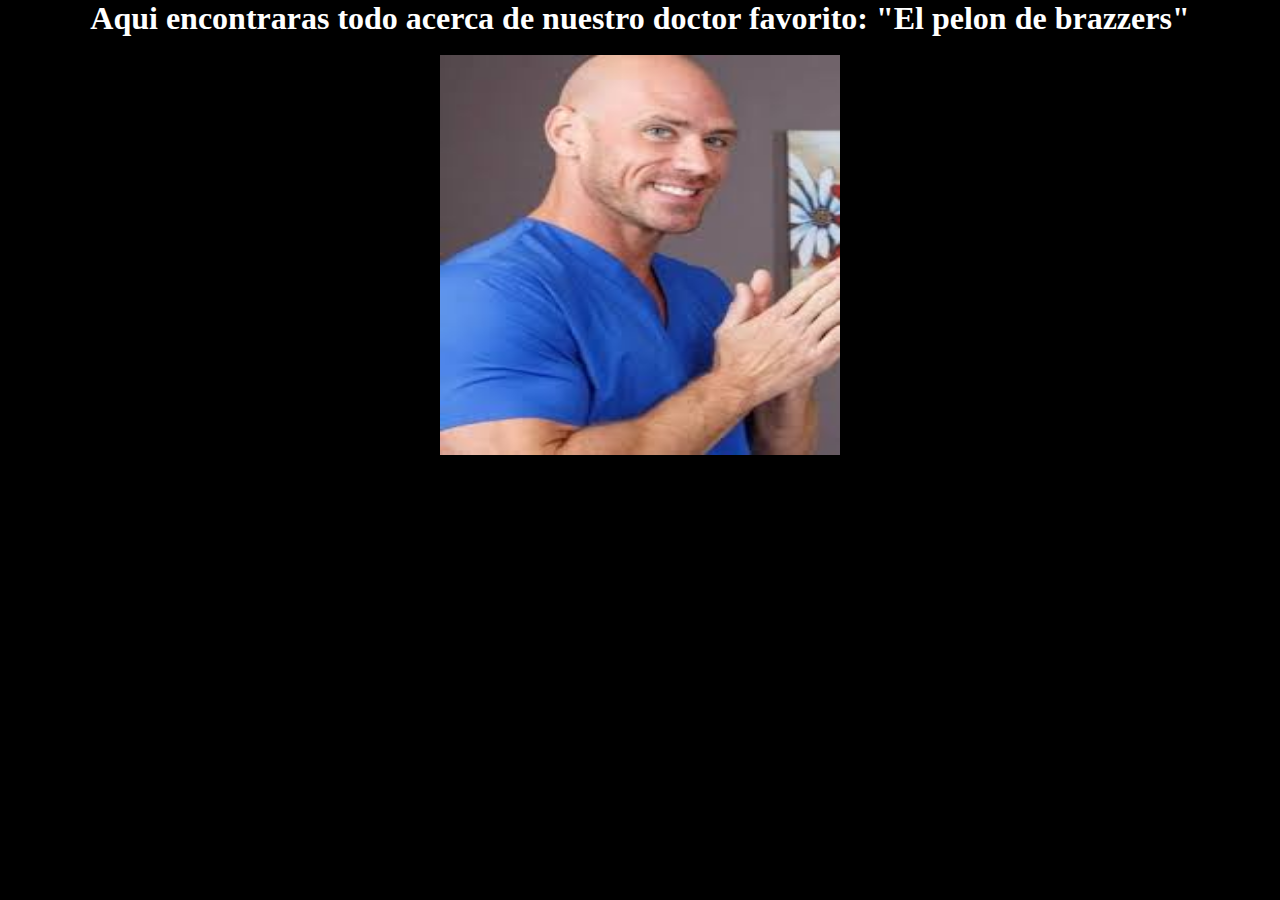
<file: central.htm>
<!DOCTYPE html>
<html>
<head>
	<title>central</title>
	<center><h1><font face="comi sans ms" color="white">Aqui encontraras todo acerca de nuestro doctor favorito: "El pelon de brazzers"</font></h1></center>
</head>
<body bgcolor="black">
	<link rel="stylesheet" type="text/css" href="fondo.css">l
<center><table>
	<li><img src="jonny.jfif" height="400" width="400"></li>
</table></center>
</body>
</html>
</file>
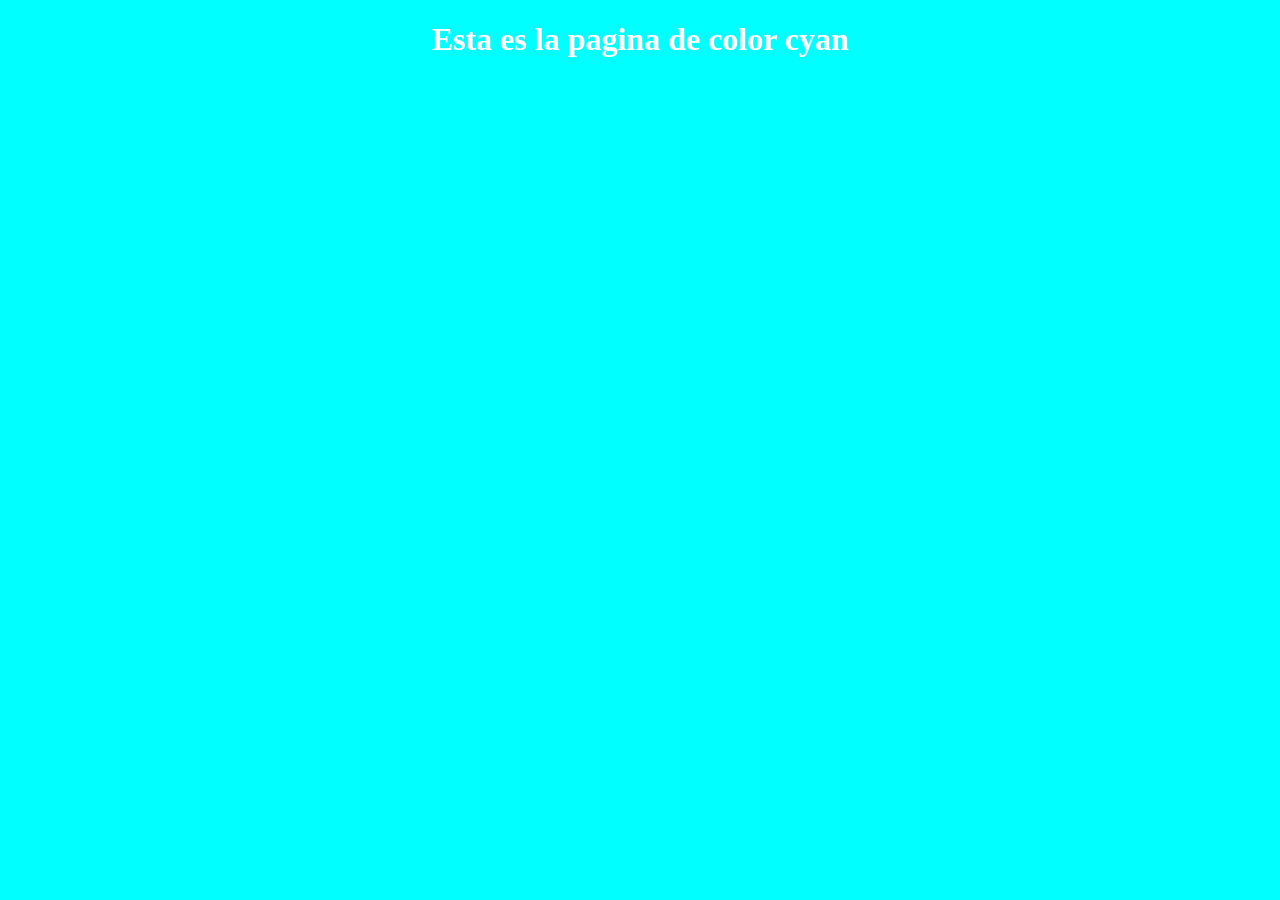
<file: cyan.html>
<!DOCTYPE html>
<html>
<head>
	<title>cyan</title>
	<center><h1><font face="Forte" color="white">Esta es la pagina de color cyan</font></h1></center>
</head>
<body bgcolor="cyan">

</body>
</html>
</file>
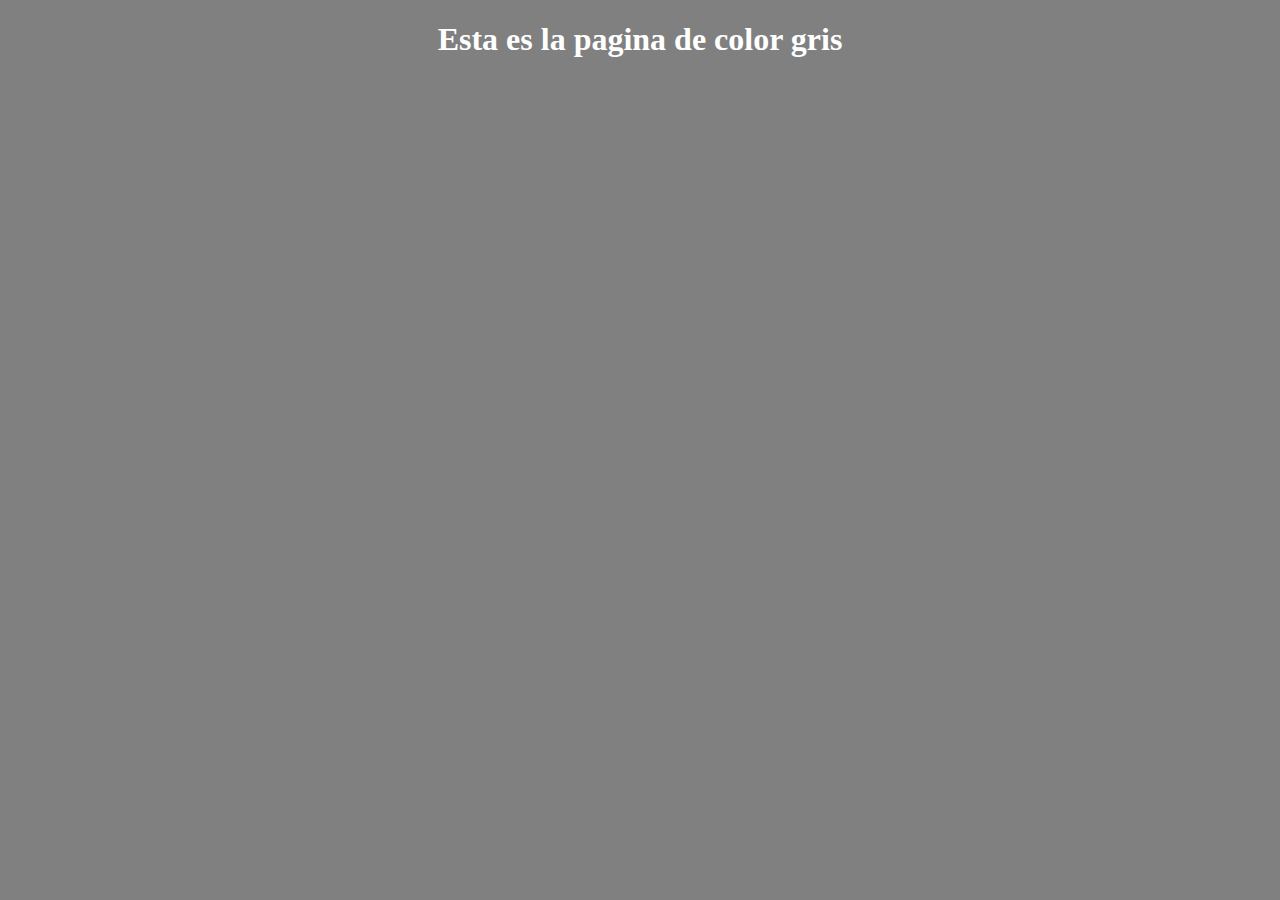
<file: gris.html>
<!DOCTYPE html>
<html>
<head>
	<title>gray</title>
	<center><h1><font face="Forte" color="white">Esta es la pagina de color gris</font></h1></center>
</head>
<body bgcolor="gray">

</body>
</html>
</file>
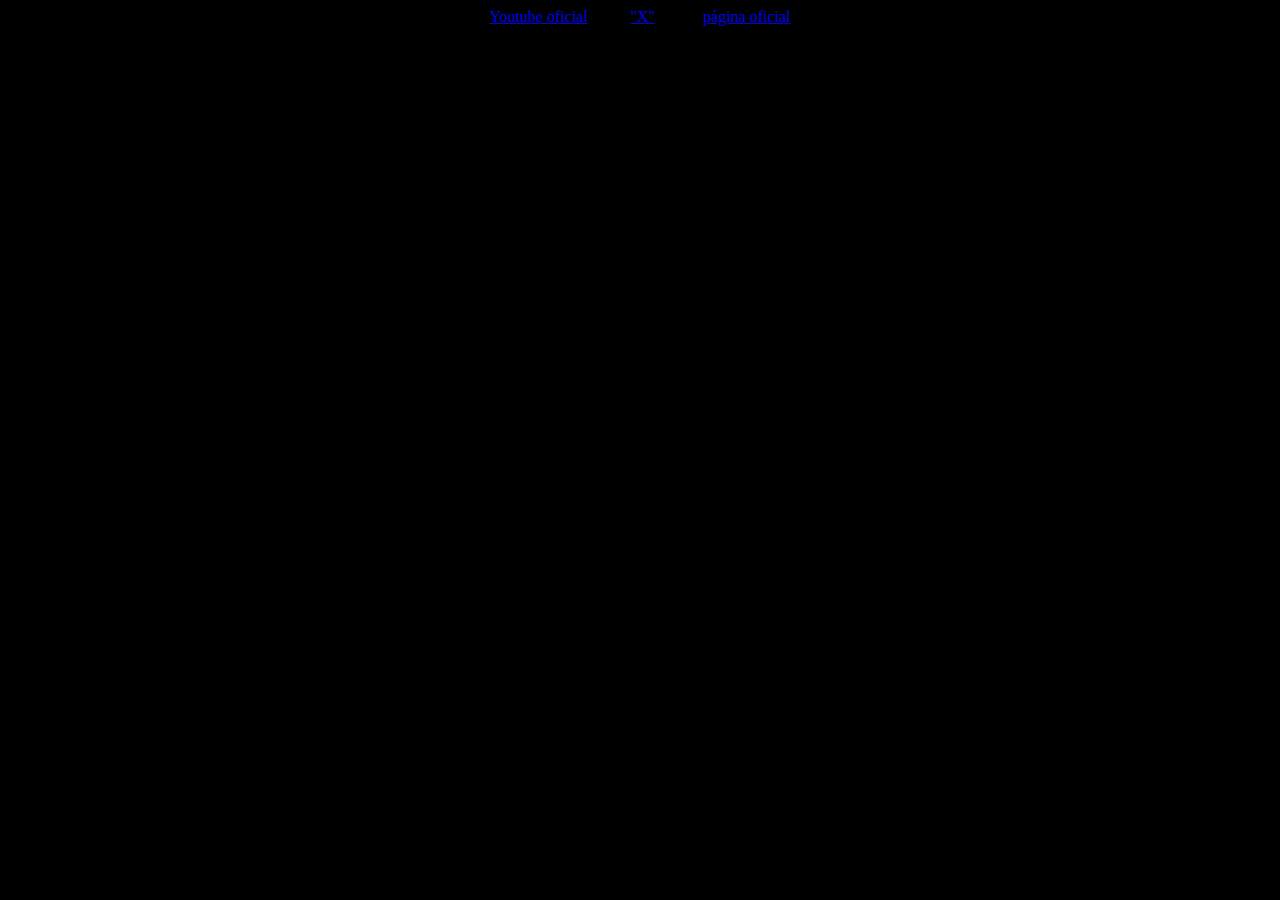
<file: inferior.htm>
<!DOCTYPE html>
<html>
<head>
	<title>Inferior</title>

</head>
<body bgcolor="black"></font>



	<center><font face="georgia"> <a href="https://www.youtube.com/channel/UCRAWGR5ySuIDNrotce8pI3w" target="central">Youtube oficial</a>--------<a href="https://x.com/JohnnySins" target="central">"X"</a>---------<a href="https://sinslife.com/" target="central">página oficial</a></font></center>

</body>
</html>
</file>
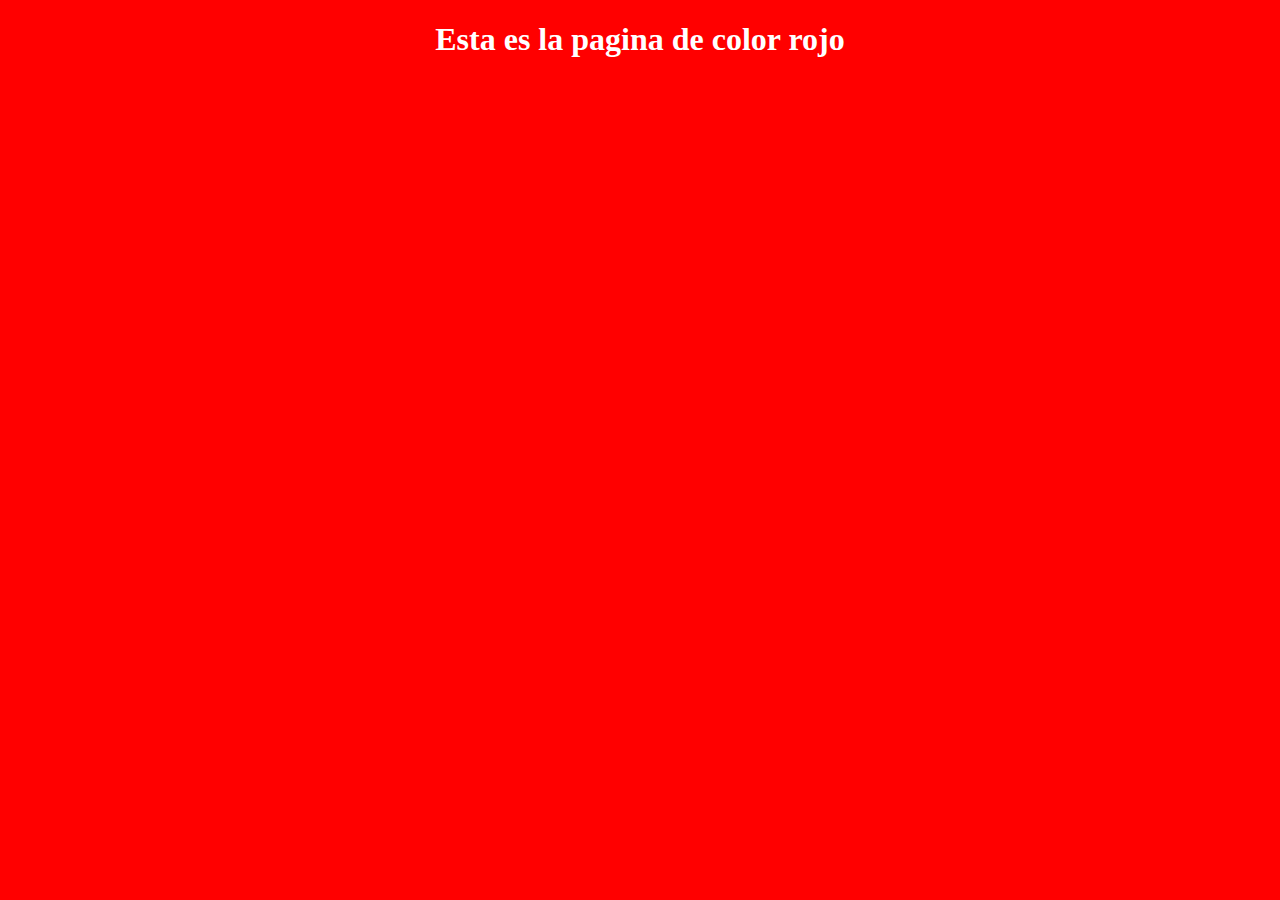
<file: rojo.html>
<!DOCTYPE html>
<html>
<head>
	<title> red</title>
	<center><h1><font face="Forte" color="white">Esta es la pagina de color rojo</font></h1></center>
</head>
<body bgcolor="red">

</body>
</html>
</file>
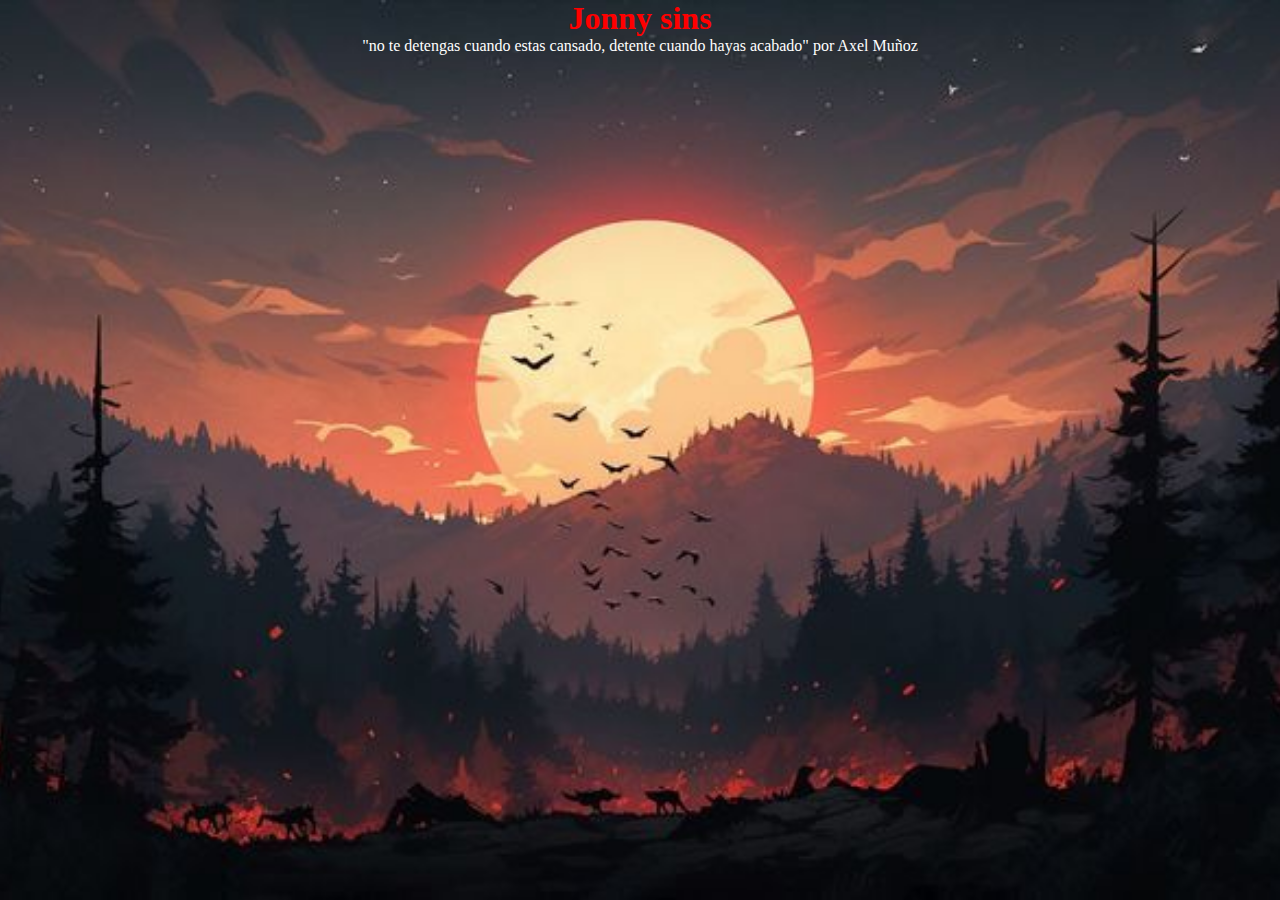
<file: superior.htm>
<!DOCTYPE html>
<html>
<head><link rel="stylesheet" type="text/css" href="fondo.css">
	<title>Superior</title>
	
</head>
<body>
<div class="fondo">
	<center><h1><font face="comi sans ms" color="red">Jonny sins</font></h1></center>
	<center><font color="white">"no te detengas cuando estas cansado, detente cuando hayas acabado"
por Axel Muñoz</p></center></font>
</div>


</body>
</html>
</file>
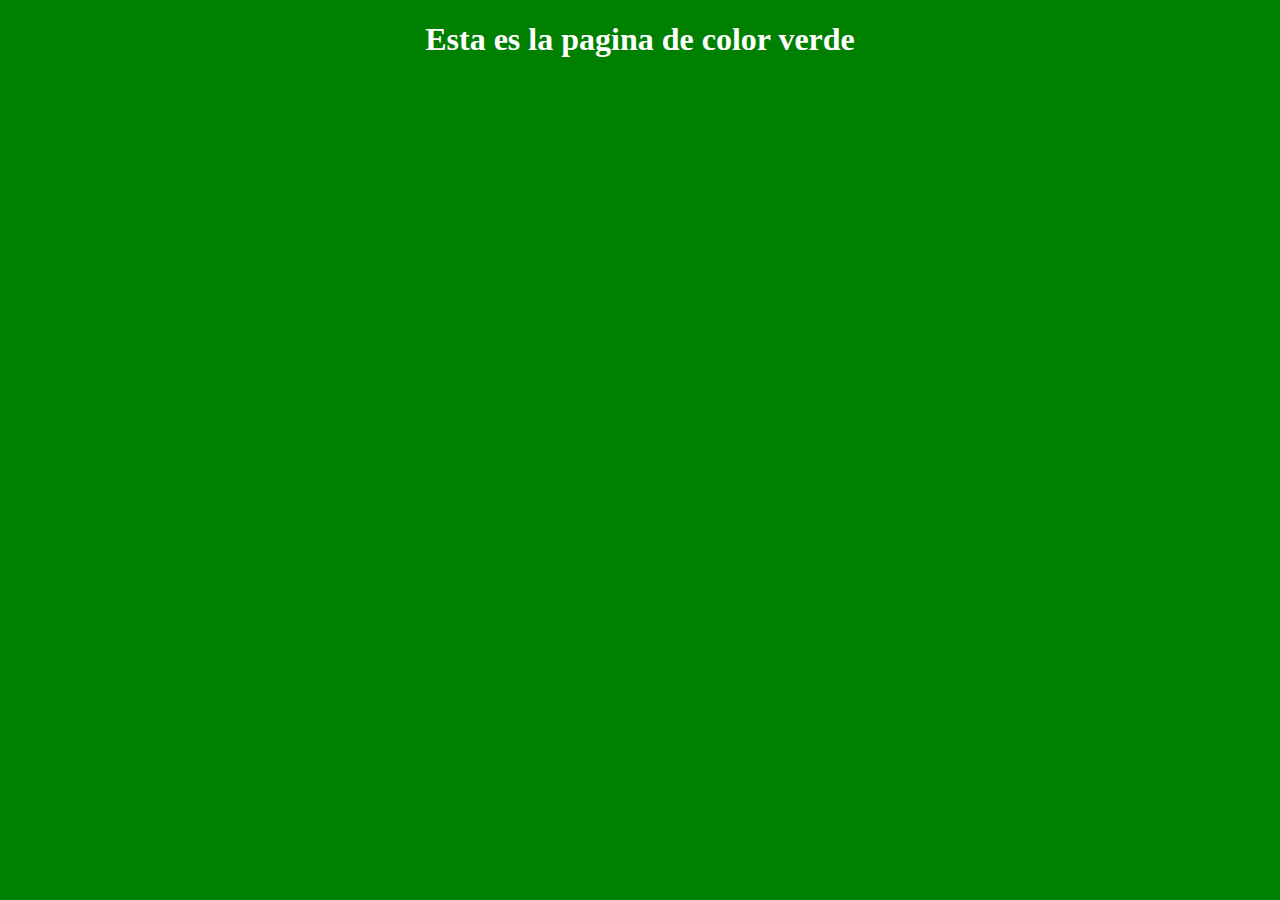
<file: verde.html>
<!DOCTYPE html>
<html>
<head>
	<title>green</title>
	<center><h1><font face="Forte" color="white">Esta es la pagina de color verde</font></h1></center>
</head>
<body bgcolor="green">

</body>
</html>
</file>
<file: fondo.css>
*{
	margin: 0;
	padding: 0;
	box-sizing: border-box;
}
 .fondo {
 	  width: 100%;
 	  height: 100vh;
 	  background-image: url(fondo1.jfif);
 	  background-repeat: no-repeat;
 	  background-size: cover;
 	  background-position: center;
 	  background-attachment: fixed;

 }
</file>
